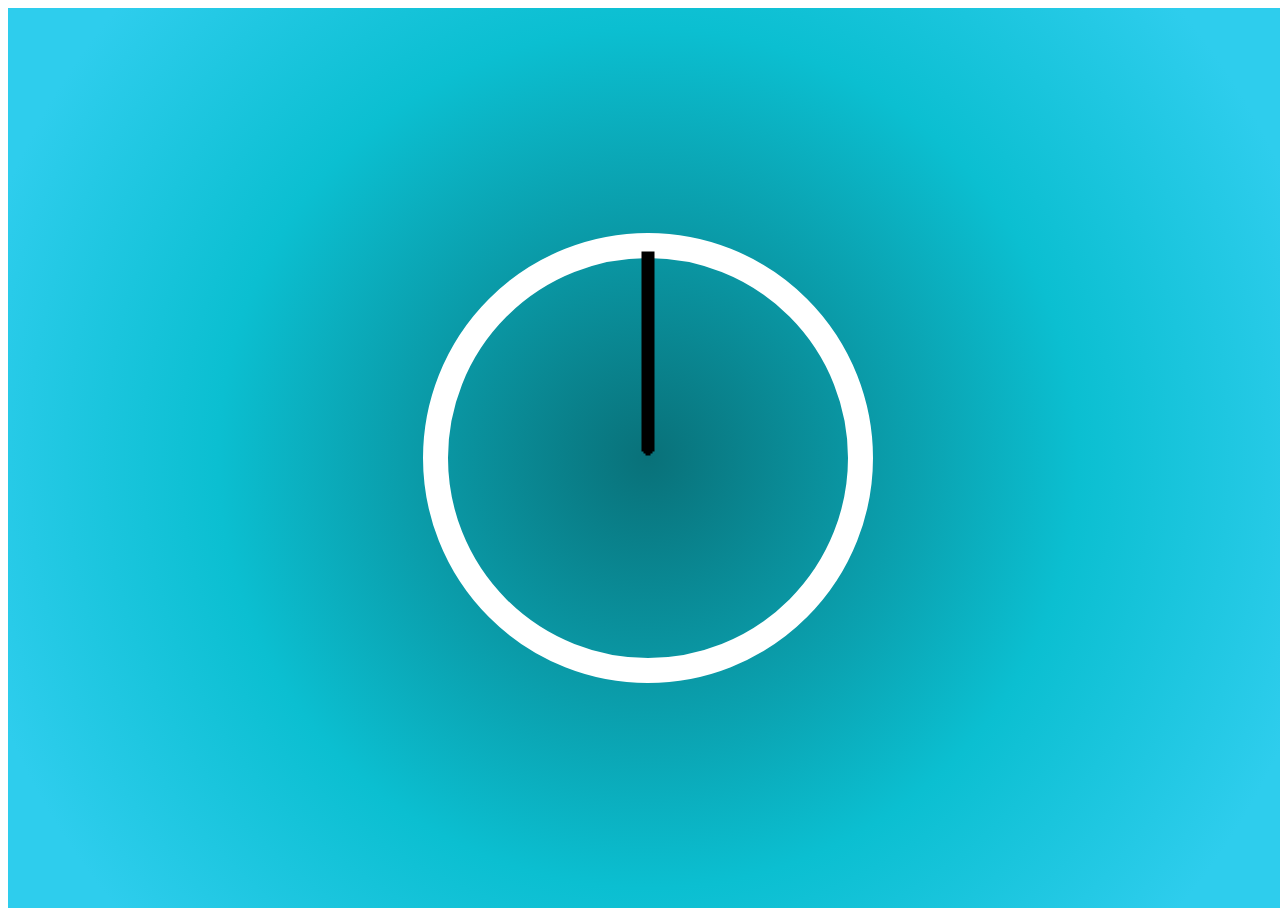
<file: Clock/index.html>
<!DOCTYPE html>
<html lang="en">
<head>
    <meta charset="UTF-8">
    <meta name="viewport" content="width=device-width, initial-scale=1.0">
    <title>Clock</title>
    <style>
        .wrapper{
          width: 100vw;
          height: 100vh;
          overflow-x: hidden;
          object-fit: fill;
          padding: 0px;
          margin: 0px;
          display: flex;
          justify-content: center;
          align-items: center;
          background: rgb(9,113,121);
         background: radial-gradient(circle, rgba(9,113,121,1) 0%, rgba(11,191,209,1) 55%, rgba(46,205,237,1) 89%);
        }
        .clockborder{
          height: 400px;
          width: 400px;
          border: 25px solid white;
          border-radius: 50%;
          position: relative;
        }
        .clockhand{
          height: 5px;
          width: 50%;
          position:absolute;
          bottom: 50%;
          transform: rotate(90deg);
          transform-origin: 100%;
          background-color: black;
         }
         .hourhand{
            height: 13px;
         }
         .minutehand{
             height: 9px;
         }
        
       
      </style>
</head>
<body>
    <div class="wrapper">
        <div class="clockborder">
            <div class="clockhand hourhand"></div>
            <div class="clockhand minutehand"></div>
            <div class="clockhand secondhand" ></div>
        </div>
    </div>
  
</body>
<script>
    const hourhands = document.querySelector(".hourhand");  
    const minutehands = document.querySelector(".minutehand");
    const secondhands = document.querySelector(".secondhand");


    function setTime(){
    const time = new Date();
    const seconds  = time.getSeconds();
    const secondrotatehand = ((seconds/60)*360)+90; // here 90 deg was provided so that it can be on 12'o clock in css initially
    secondhands.style.transform = `rotate(${secondrotatehand}deg)`;


    const minutes = time.getMinutes();
    const minuterotatehand = ((minutes/60)*360) + 90;
    minutehands.style.transform = `rotate(${minuterotatehand}deg)`

    const hours = time.getHours();
    const hourrotatehand = ((hours/12)*360) + 90;
    hourhands.style.transform = `rotate(${hourrotatehand}deg)`;
    

    }
   
    // document.addEventListener("click",()=>{
    //     const time = new Date();
    // console.log(Date.now());
    // console.log(time);
    // console.log(time.getMinutes());
    // console.log(time.getSeconds());
    // console.log(time.getHours());
    // })

     setInterval(setTime,1000);

</script>

</html>
</file>
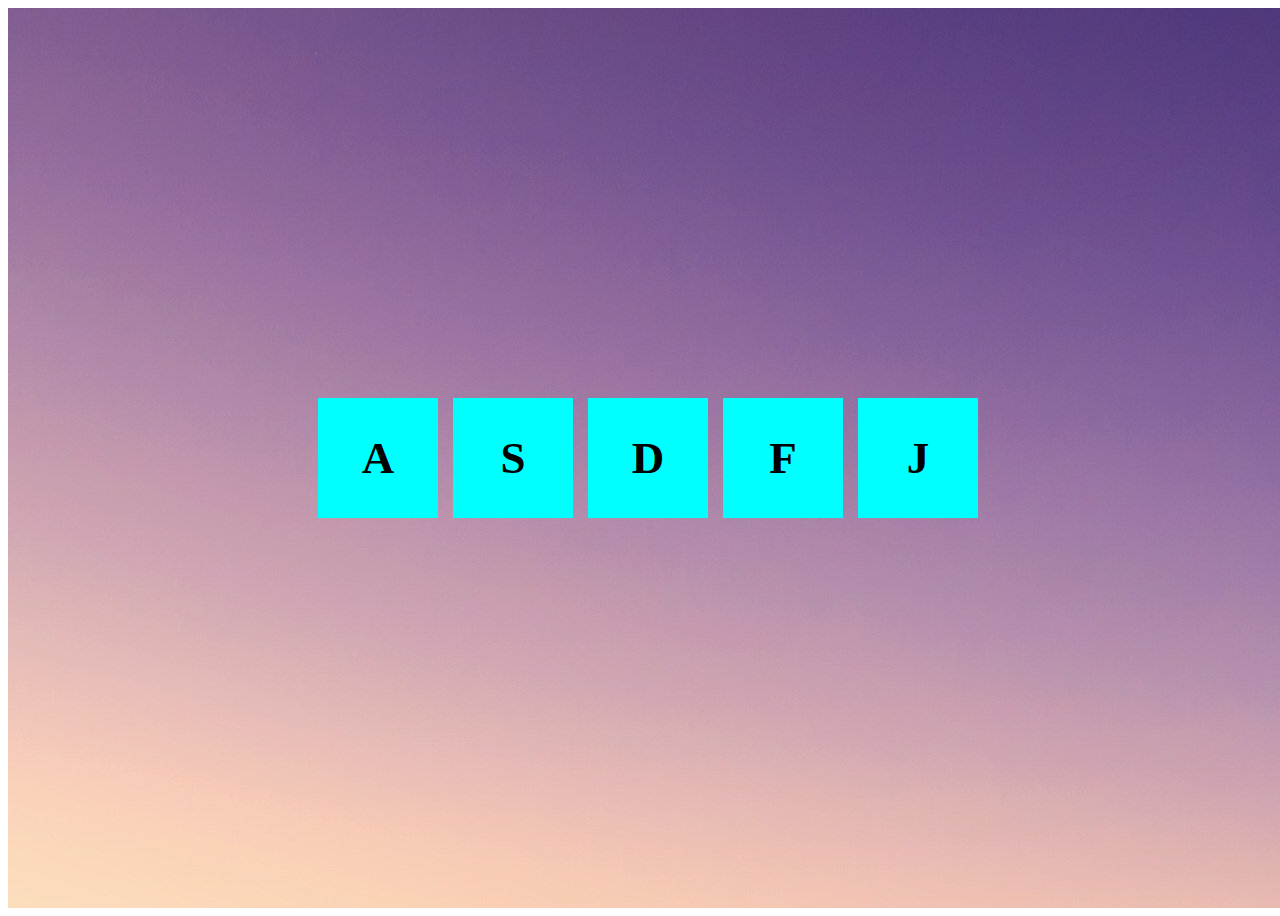
<file: Drum_js/index.html>
<!DOCTYPE html>
<html lang="en">
<head>
    <meta charset="UTF-8">
    <meta name="viewport" content="width=device-width, initial-scale=1.0">
    <title>Drum program</title>
    <link rel="stylesheet" href="index.css">
</head>
<body>
   <div class="box">
     <div class="mainbox">
        <div class="innerbox" key-value="65">
            <h2>A</h2>
        </div>
        <div class="innerbox" key-value="83">
            <h2>S</h2>
        </div>
        <div class="innerbox" key-value="68">
            <h2>D</h2>
        </div>
        <div class="innerbox" key-value="70">
            <h2>F</h2>
        </div>
        <div class="innerbox" key-value="74">
            <h2>J</h2>
        </div>
     </div>
   </div>
   <audio key-value="65" class="audio-1" src="files/typical-trap-loop-2b-130751.mp3"> </audio>
   <audio key-value="83" class="audio-2" src="files/hip-hop-beat-by-arm-saj-1-6867.mp3"> </audio>
   <audio key-value="68" class="audio-2" src="files/whoosh-drum-hits-169007.mp3"> </audio>
   <audio key-value="70" class="audio-2" src="files/heroic-intro-21468.mp3"> </audio>
   <audio key-value="74" class="audio-2" src="files/amen-break-no-copyright-remake-120bpm-25924.mp3"> </audio>
</body>
<script>

       
       function playkey(e){
       const audio = document.querySelector(`audio[key-value="${e.keyCode}"]`)
       const datas = document.querySelector(`.innerbox[key-value="${e.keyCode}"]`)
       if(!audio) return ;
       audio.currentTime = 0;
       audio.play();
       datas.classList.add('active')
       console.log(e)

    }


    function removeTransition(e){
    // if(e.propertyName !== 'tranform') return;
    // console.log(e)
    this.classList.remove('active')
    }

    const keys = document.querySelectorAll('.innerbox');
    keys.forEach(key => (key.addEventListener('transitionend',removeTransition)))
    window.addEventListener('keydown',playkey);



</script>
</html>
</file>
<file: Drum_js/index.css>
.box {
  height: 100vh;
  width: 100vw;
  background: url("files//sunset-1373171.jpg");
}

.innerbox{
    color: black;
    font-size: 30px;
    text-transform: uppercase;
    background-color: aqua;
    height: 100px;
    width: 100px;
    transition:all 0.5s;
    border:10px solid transparent;
    display: flex;
    align-items: center;
    justify-content: center;
    
}

.active{
   border-color: yellow;
   transform: scale(1.1);

}

.mainbox{
    display: flex;
    justify-content: center;
    align-items: center;
    height: 100%;
    gap:15px;
    
}
</file>
